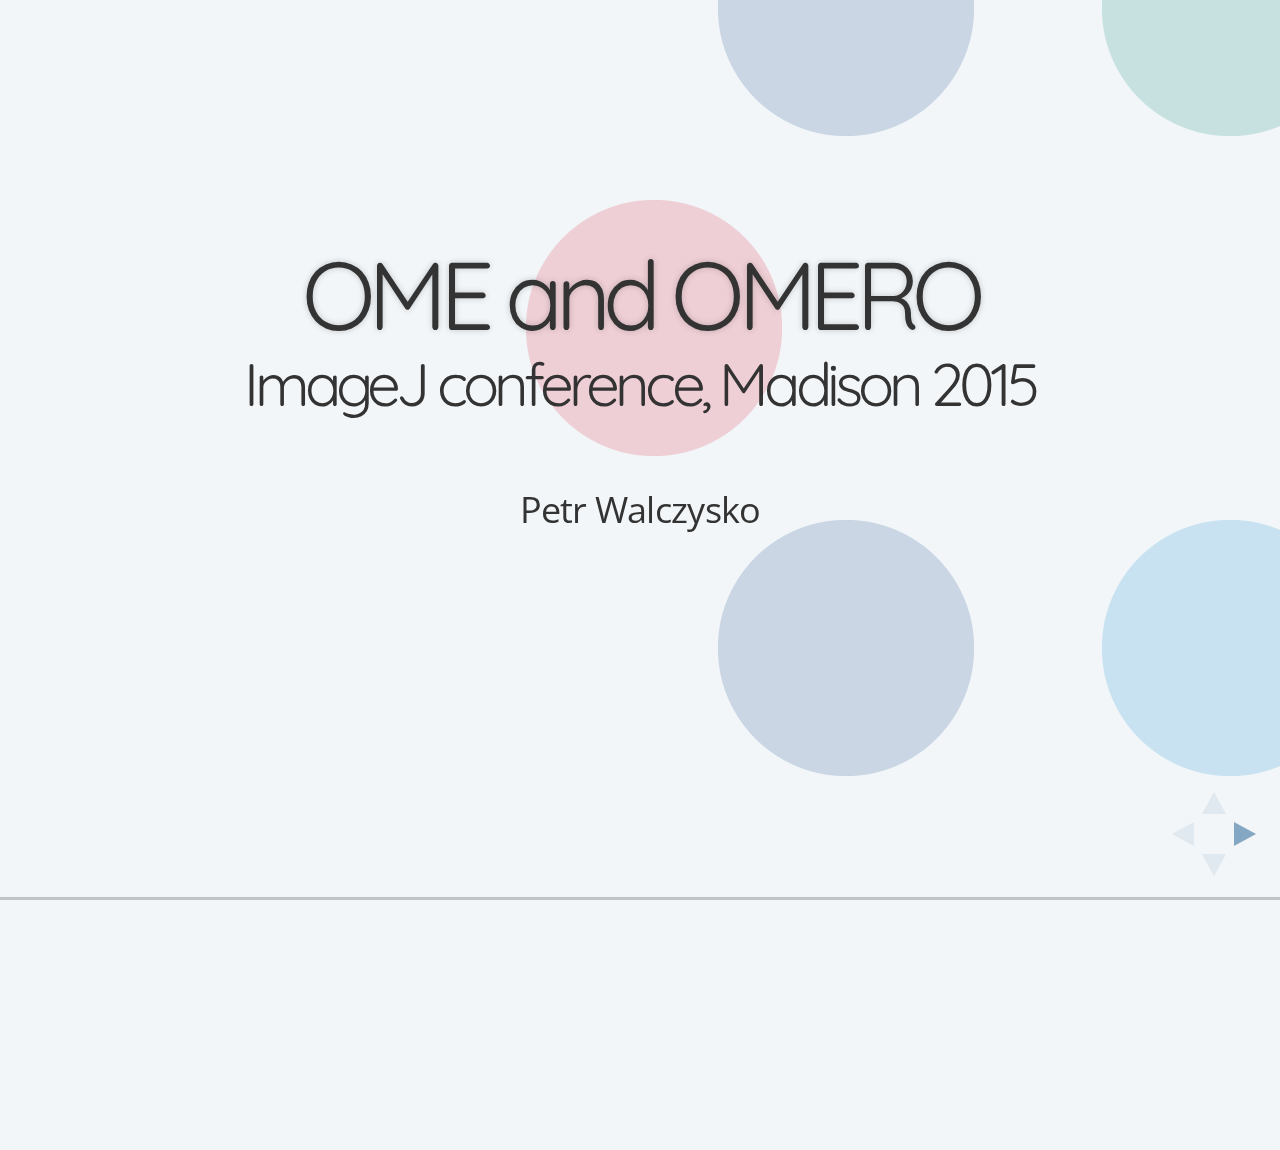
<file: 2015/imagej-conference-madison-omero/index.html>
<!doctype html>

<html lang="en">

  <head>
    <meta charset="utf-8">

    <title> - Madison 2015</title>

    <meta name="description" content="OME and OMERO">
    <meta name="author" content="the Open Microscopy Environment core team">

    <meta name="apple-mobile-web-app-capable" content="yes" />
    <meta name="apple-mobile-web-app-status-bar-style" content="black-translucent" />

    <meta name="viewport" content="width=device-width, initial-scale=1.0, maximum-scale=1.0, user-scalable=no">

    <link rel="stylesheet" href="reveal-js/css/reveal.min.css">
    <link rel="stylesheet" href="reveal-js/css/theme/default.css" id="theme">

    <!-- OME presentation overrides of the default theme -->
    <style>
      .reveal h1, .reveal h2, .reveal h3, .reveal h4, .reveal h5, .reveal h6 {
        text-transform: none;
      }
      .reveal h2 {
          font-size: 60px;
      }
      .reveal h3 {
          font-size: 50px;
      }
      .ome_theme {
          background-image: url("diagrams/ome-icon-opacity.png");
          background-color: #f2f6f9;
          background-repeat: no-repeat;
          background-position: right -270px top -120px;
      }
      .reveal {
          text-transform: none;   !important
      }

      .img_panel {
          width: 150px;
      }

      .nobullet li {
          list-style: none;
      }

      table.centre {
          width: 100%;
      }

      .reveal .centre td {
          text-align: center;
      }

      .rot90 {
          -webkit-transform: rotate(90deg);
          transform: rotate(90deg);
      }

      .reveal .title {
          position:absolute;
          bottom:100%;
          margin:5px;
          color:red;
      }

      .larger {
          font-size: 80px !important;
      }

      .reveal h1 {
        font-size: 96px;
      }

      .reveal p,
      .reveal pre {
        margin-top: 2em;
        margin-bottom: 2em;
        line-height: 1.5;
      }

      .reveal pre {
        background: #FFFFFF;
        width: 100%;
        margin-left: 0;
      }

      .reveal code {
        font-size: 28px;
      }

      .reveal li {
        margin-top: 0.25em;
        margin-bottom: 0.25em;
      }

      .reveal section img {
        background: rgba(0, 0, 0, 0);
        box-shadow: none;
        border: none;
      }

      .reveal q {
        quotes: inherit;
        font-style: normal;
      }

      .reveal aside {
        font-size: 30px;
        font-style: italic;
      }
    </style>

    <!-- For syntax highlighting -->
    <link rel="stylesheet" href="reveal-js/lib/css/zenburn.css">

    <!-- If the query includes 'print-pdf', use the PDF print sheet -->
    <script>
      document.write( '<link rel="stylesheet" href="reveal-js/css/print/' + ( window.location.search.match( /print-pdf/gi ) ? 'pdf' : 'paper' ) + '.css" type="text/css" media="print">' );
    </script>

    <!--[if lt IE 9]>
    <script src="lib/js/html5shiv.js"></script>
    <![endif]-->
  </head>

  <body class="ome_theme">

    <div class="reveal">

      <!-- Any section element inside of this container is displayed as a slide -->
      <div class="slides">

        <!-- Title and overall introduction -->
        <section>
          <h1>OME and OMERO</h1>
          <h2>ImageJ conference, Madison 2015</h2>
          <p>Petr Walczysko</p>
          <aside class="notes">
          </aside>
        </section>

        <section>
          <h2>Outline</h2>
          <ul>
            <li>History</li>
            <li>Data workflow</li>
            <li>What's OME</li>
            <li>What's OMERO</li>
            <li>OMERO and ImageJ</li>
            <li>Questions</li>
          </ul>
        </section>

        <section>
          <h2>Brief overview</a></h2>
          <ul>
            <li>Founded in 2000</li>
            <li>Funded by Wellcome Trust, BBSRC, EPSRC, NIH</li>
            <li>2014 Creation of a multi-development sites consortium</li>
            <li>Open Source (mainly under GPL)</li>
            <li>Commercial part: Glencoe Software created Nov 2005</li>
          </ul>
        </section>
        <section>
          <h2>The Standard paradigm</a></h2>
          <img src="diagrams/standard-paradigm.png"/>
        </section>
        <section>
         <h2>The <i>Scientific Data</i> paradigm</a></h2>
          <img width="90%" height="90%" src="diagrams/scientific-paradigm.png"/>
          <h2>
          <aside>
            Gray et al, 2005, Scientific Data Management in the Coming Decade, Microsoft Research
          </aside>
        </h2>
        </section>
        <section>
          <h2>OME: What We Do</a></h2>
          <img src="diagrams/OME.png"/>
        </section>
        <section>
          <h2>OMERO: an <i>Extensible</i> platform</h2>
          <img src="diagrams/OMERO-platform-extensible.png"/>  -->   
        </section>
        <section>
          <h2>OMERO and ImageJ</h2>
            <img src="diagrams/ImageJWorkflow.jpg"/>
        </section>
        <section>
          <h2>OMERO and ImageJ,...: Next steps</h2>
            <ul>
              <li>Java gateway (available in v5.2)</li>
              <li>Re-usable UI components</li>
              <li>Continue <a href="https://github.com/imagej/imagej-omero">Server side integration</a> (Started by C. Rueden) </li> 
            </ul>
        </section>
        <section>
            <h2>Thank you</h2>
            <ul>
              <li>OME Consortium</li>
            </ul>
            <br/><br/>
            <div style="background-color: #fff;">
              <img src="diagrams/wellcome.jpg" height="90px"> 
              <img src="diagrams/bbsrc.png" height="90px">
            </div>
        </section>
        <section>
          <h2>Questions?</h2>
        </section>
      </div> <!-- end class="slides" -->

    </div> <!-- end class="reveal" -->

    <script src="reveal-js/lib/js/head.min.js"></script>
    <script src="reveal-js/js/reveal.min.js"></script>
    <script>
        // Full list of configuration options available here:
        // https://github.com/hakimel/reveal.js#configuration
        Reveal.initialize({
            controls: true,
            progress: true,
            history: true,
            center: true,

            theme: 'sky', //Reveal.getQueryHash().theme, // available themes are in /css/theme
            transition: Reveal.getQueryHash().transition || 'default', // default/cube/page/concave/zoom/linear/fade/none

            // Optional libraries used to extend on reveal.js
            dependencies: [
                // { src: 'lib/js/classList.js', condition: function() { return !document.body.classList; } },
                // { src: 'plugin/markdown/showdown.js', condition: function() { return !!document.querySelector( '[data-markdown]' ); } },
                // { src: 'plugin/markdown/markdown.js', condition: function() { return !!document.querySelector( '[data-markdown]' ); } },
                // { src: 'plugin/highlight/highlight.js', async: true, callback: function() { hljs.initHighlightingOnLoad(); } },
                // { src: 'plugin/zoom-js/zoom.js', async: true, condition: function() { return !!document.body.classList; } },
                // { src: 'plugin/notes/notes.js', async: true, condition: function() { return !!document.body.classList; } }
                // { src: 'plugin/search/search.js', async: true, condition: function() { return !!document.body.classList; } }
                // { src: 'plugin/remotes/remotes.js', async: true, condition: function() { return !!document.body.classList; } }
            ]
        });
    </script>

  </body>
</html>
</file>
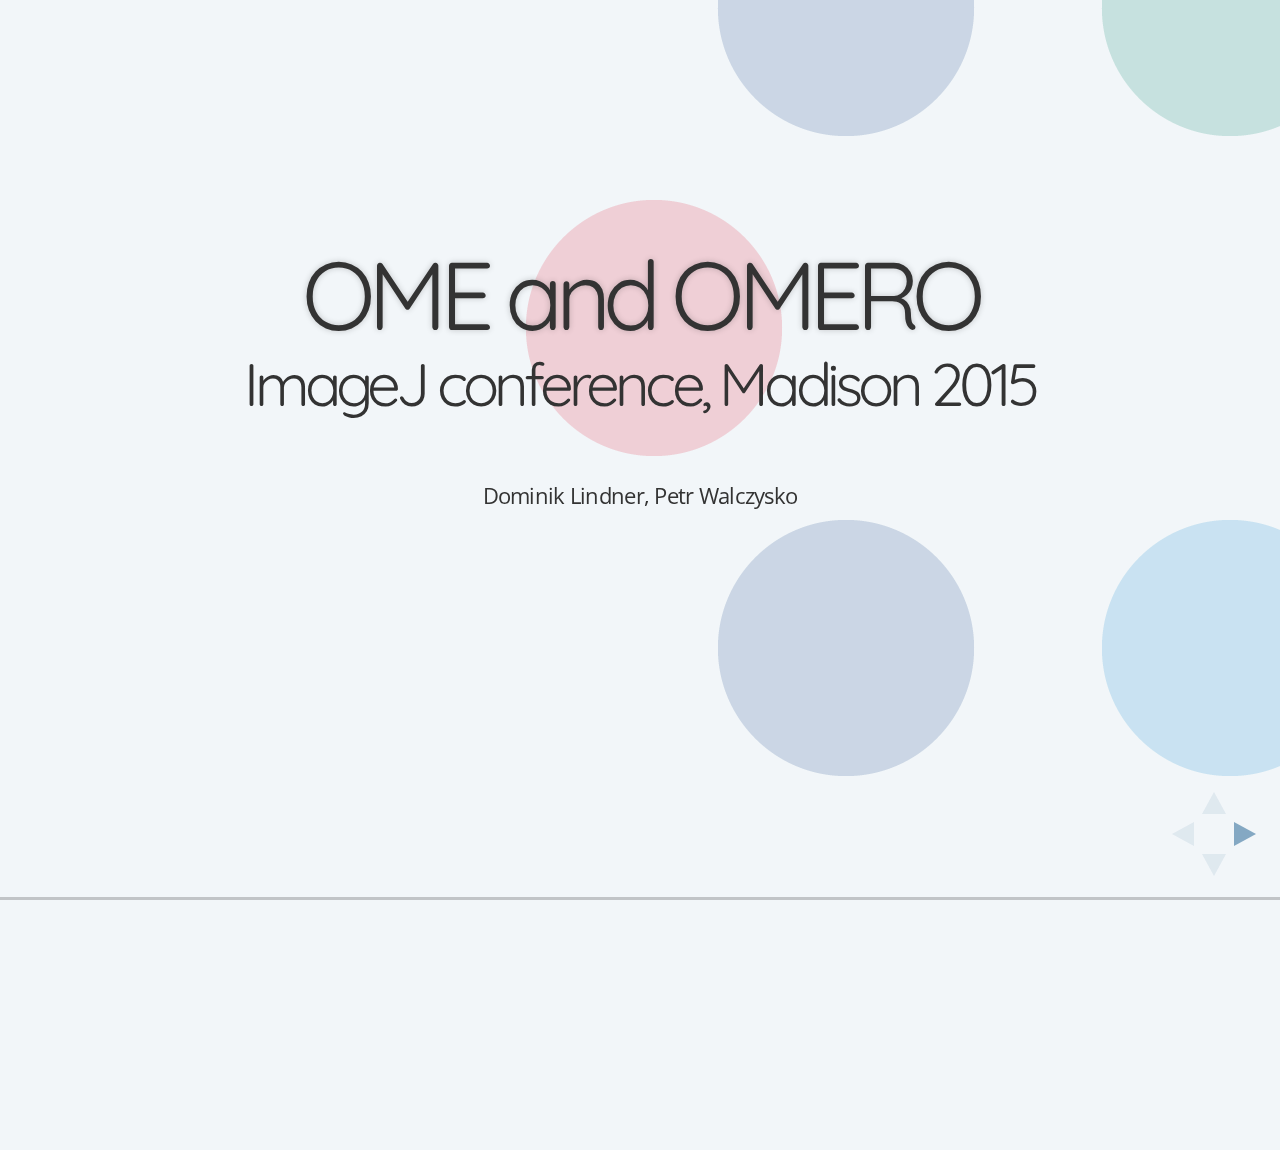
<file: 2015/imagej-conference-madison/index.html>
<!doctype html>

<html lang="en">

  <head>
    <meta charset="utf-8">

    <title> - Madison 2015</title>

    <meta name="description" content="OME and OMERO">
    <meta name="author" content="the Open Microscopy Environment core team">

    <meta name="apple-mobile-web-app-capable" content="yes" />
    <meta name="apple-mobile-web-app-status-bar-style" content="black-translucent" />

    <meta name="viewport" content="width=device-width, initial-scale=1.0, maximum-scale=1.0, user-scalable=no">

    <link rel="stylesheet" href="reveal-js/css/reveal.min.css">
    <link rel="stylesheet" href="reveal-js/css/theme/default.css" id="theme">

    <!-- OME presentation overrides of the default theme -->
    <style>
      .reveal h1, .reveal h2, .reveal h3, .reveal h4, .reveal h5, .reveal h6 {
        text-transform: none;
      }
      .reveal h2 {
          font-size: 60px;
      }
      .reveal h3 {
          font-size: 50px;
      }
      .ome_theme {
          background-image: url("diagrams/ome-icon-opacity.png");
          background-color: #f2f6f9;
          background-repeat: no-repeat;
          background-position: right -270px top -120px;
      }
      .reveal {
          text-transform: none;   !important
      }

      .img_panel {
          width: 150px;
      }

      .nobullet li {
          list-style: none;
      }

      table.centre {
          width: 100%;
      }

      .reveal .centre td {
          text-align: center;
      }

      .rot90 {
          -webkit-transform: rotate(90deg);
          transform: rotate(90deg);
      }

      .reveal .title {
          position:absolute;
          bottom:100%;
          margin:5px;
          color:red;
      }

      .larger {
          font-size: 80px !important;
      }

      .reveal h1 {
        font-size: 96px;
      }

      .reveal p,
      .reveal pre {
        margin-top: 2em;
        margin-bottom: 2em;
        line-height: 1.5;
      }

      .reveal pre {
        background: #FFFFFF;
        width: 100%;
        margin-left: 0;
      }

      .reveal code {
        font-size: 28px;
      }

      .reveal li {
        margin-top: 0.25em;
        margin-bottom: 0.25em;
      }

      .reveal section img {
        background: rgba(0, 0, 0, 0);
        box-shadow: none;
        border: none;
      }

      .reveal q {
        quotes: inherit;
        font-style: normal;
      }

      .reveal aside {
        font-size: 10px;
        font-style: italic;
      }
    </style>

    <!-- For syntax highlighting -->
    <link rel="stylesheet" href="reveal-js/lib/css/zenburn.css">

    <!-- If the query includes 'print-pdf', use the PDF print sheet -->
    <script>
      document.write( '<link rel="stylesheet" href="reveal-js/css/print/' + ( window.location.search.match( /print-pdf/gi ) ? 'pdf' : 'paper' ) + '.css" type="text/css" media="print">' );
    </script>

    <!--[if lt IE 9]>
    <script src="lib/js/html5shiv.js"></script>
    <![endif]-->
  </head>

  <body class="ome_theme">

    <div class="reveal">

      <!-- Any section element inside of this container is displayed as a slide -->
      <div class="slides">

        <!-- Title and overall introduction -->
        <section>
          <h1>OME and OMERO</h1>
          <h2>ImageJ conference, Madison 2015</h2>
          <p><small>Dominik Lindner, Petr Walczysko</small></p>
          <aside class="notes">
          </aside>
        </section>

        <section>
          <h2>Outline</h2>
          <ul>
            <li>History</li>
            <li>Data workflow</li>
            <li>What's OME</li>
            <li>What's OMERO</li>
            <li>OMERO and ImageJ</li>
            <li>Questions</li>
          </ul>
        </section>

        <section>
          <h2>Brief overview</a></h2>
          <ul>
            <li>Founded in 2000</li>
            <li>Funded by Wellcome Trust, BBSRC, EPSRC, NIH</li>
            <li>2014 Creation of a multi-development sites consortium</li>
            <li>Open Source (mainly under GPL)</li>
            <li>Commercial part: Glencoe Software created Nov 2005</li>
          </ul>
        </section>
        <section>
          <h2>The Standard paradigm</a></h2>
          <img src="diagrams/standard-paradigm.png"/>
        </section>
        <section>
         <h2>The <i>Scientific Data</i> paradigm</a></h2>
          <img src="diagrams/scientific-paradigm.png"/>
          <h2>
          <aside>
            Gray et al, 2005, Scientific Data Management in the Coming Decade, Microsoft Research
          </aside>
        </h2>
        </section>
        <section>
          <h2>OME: What We Do</a></h2>
          <img src="diagrams/OME.png"/>
        </section>
        <section>
          <h2>What is OMERO?</h2>
          <img src="diagrams/OMERO-platform.png"/>
        </section>

        <section>
          <h2>The <i>Extensible</i> OMERO platform</h2>
          <img src="diagrams/OMERO-platform-extensible.png"/>  -->   
        </section>

        <section>
          <h2>OMERO API</h2>
            <ul>
              <li>Uses <a href="http://www.zeroc.com/">ICE (ZeroC)</a> for remote API access</li>
            </ul>
               <img src="diagrams/developer-api-figure.png"/>
        </section>
        <section>
          <h2>OMERO and ImageJ</h2>
            <ul>
              <li>Plugin available</li>
              <li>Next steps
              <ul>
                <li>Java gateway</li>
                <li>Re-usable UI components</li>
                <li>Server side integration</li> 
              </ul>
              </li>
            </ul>
        </section>
        <section>
            <h2>Thank you</h2>
            <ul>
              <li>Prof. Jason Swedlow</li>
              <li>OME team</li>
            </ul>
            <br/><br/>
            <div style="background-color: #fff;">
              <img src="diagrams/wellcome.jpg" height="90px"> 
              <img src="diagrams/bbsrc.png" height="90px">
            </div>
        </section>
        <section>
          <h2>Questions?</h2>
        </section>
      </div> <!-- end class="slides" -->

    </div> <!-- end class="reveal" -->

    <script src="reveal-js/lib/js/head.min.js"></script>
    <script src="reveal-js/js/reveal.min.js"></script>
    <script>
        // Full list of configuration options available here:
        // https://github.com/hakimel/reveal.js#configuration
        Reveal.initialize({
            controls: true,
            progress: true,
            history: true,
            center: true,

            theme: 'sky', //Reveal.getQueryHash().theme, // available themes are in /css/theme
            transition: Reveal.getQueryHash().transition || 'default', // default/cube/page/concave/zoom/linear/fade/none

            // Optional libraries used to extend on reveal.js
            dependencies: [
                // { src: 'lib/js/classList.js', condition: function() { return !document.body.classList; } },
                // { src: 'plugin/markdown/showdown.js', condition: function() { return !!document.querySelector( '[data-markdown]' ); } },
                // { src: 'plugin/markdown/markdown.js', condition: function() { return !!document.querySelector( '[data-markdown]' ); } },
                // { src: 'plugin/highlight/highlight.js', async: true, callback: function() { hljs.initHighlightingOnLoad(); } },
                // { src: 'plugin/zoom-js/zoom.js', async: true, condition: function() { return !!document.body.classList; } },
                // { src: 'plugin/notes/notes.js', async: true, condition: function() { return !!document.body.classList; } }
                // { src: 'plugin/search/search.js', async: true, condition: function() { return !!document.body.classList; } }
                // { src: 'plugin/remotes/remotes.js', async: true, condition: function() { return !!document.body.classList; } }
            ]
        });
    </script>

  </body>
</html>
</file>
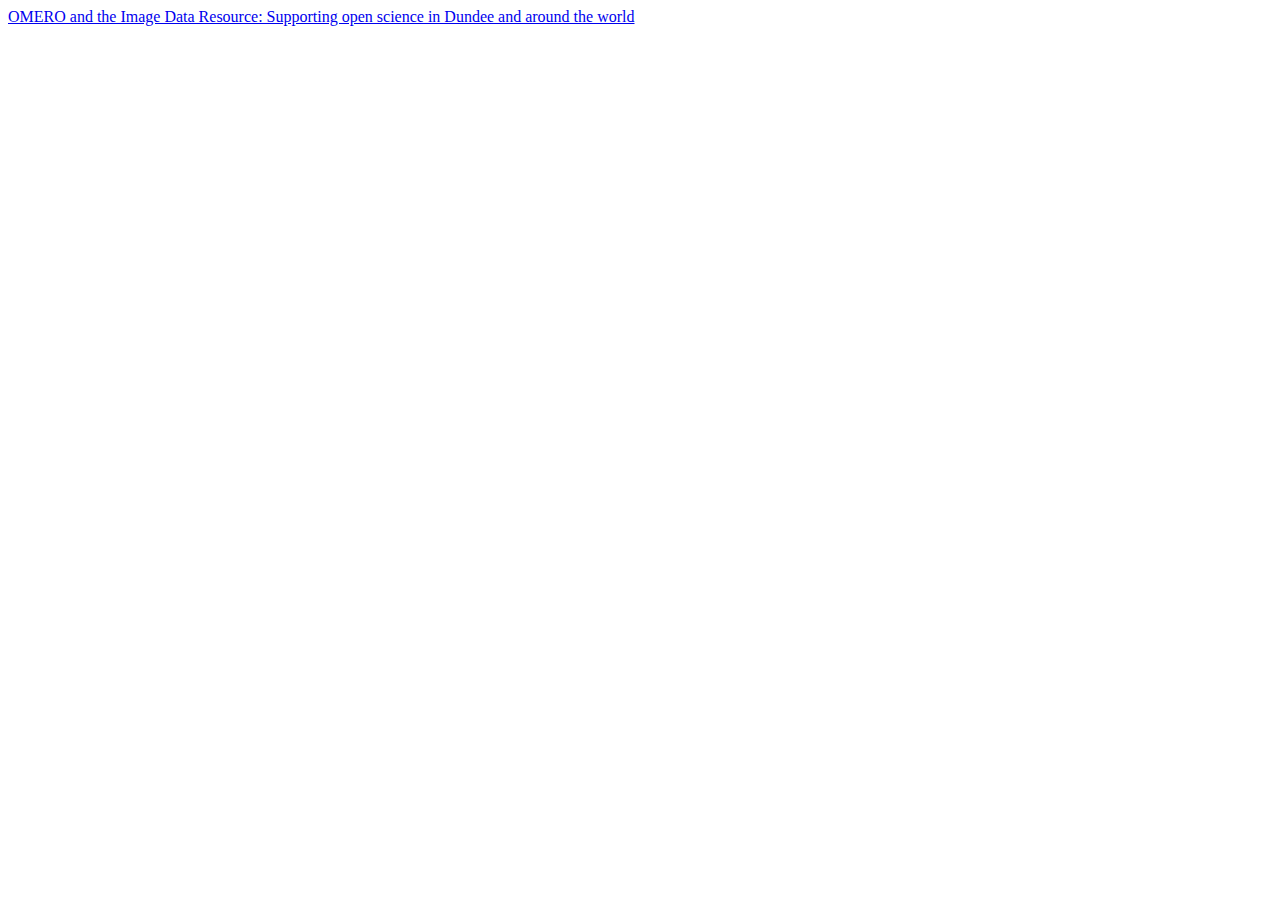
<file: 2017/20171110-gre-symposium/index.html>
<!doctype html>
<html lang=en>
<head>
<meta charset=utf-8>
<title>OMERO and the Image Data Resource: Supporting open science in Dundee and around the world</title>
</head>
<body>
<a href="html/">OMERO and the Image Data Resource: Supporting open science in Dundee and around the world</a>
</body>
</html>
</file>
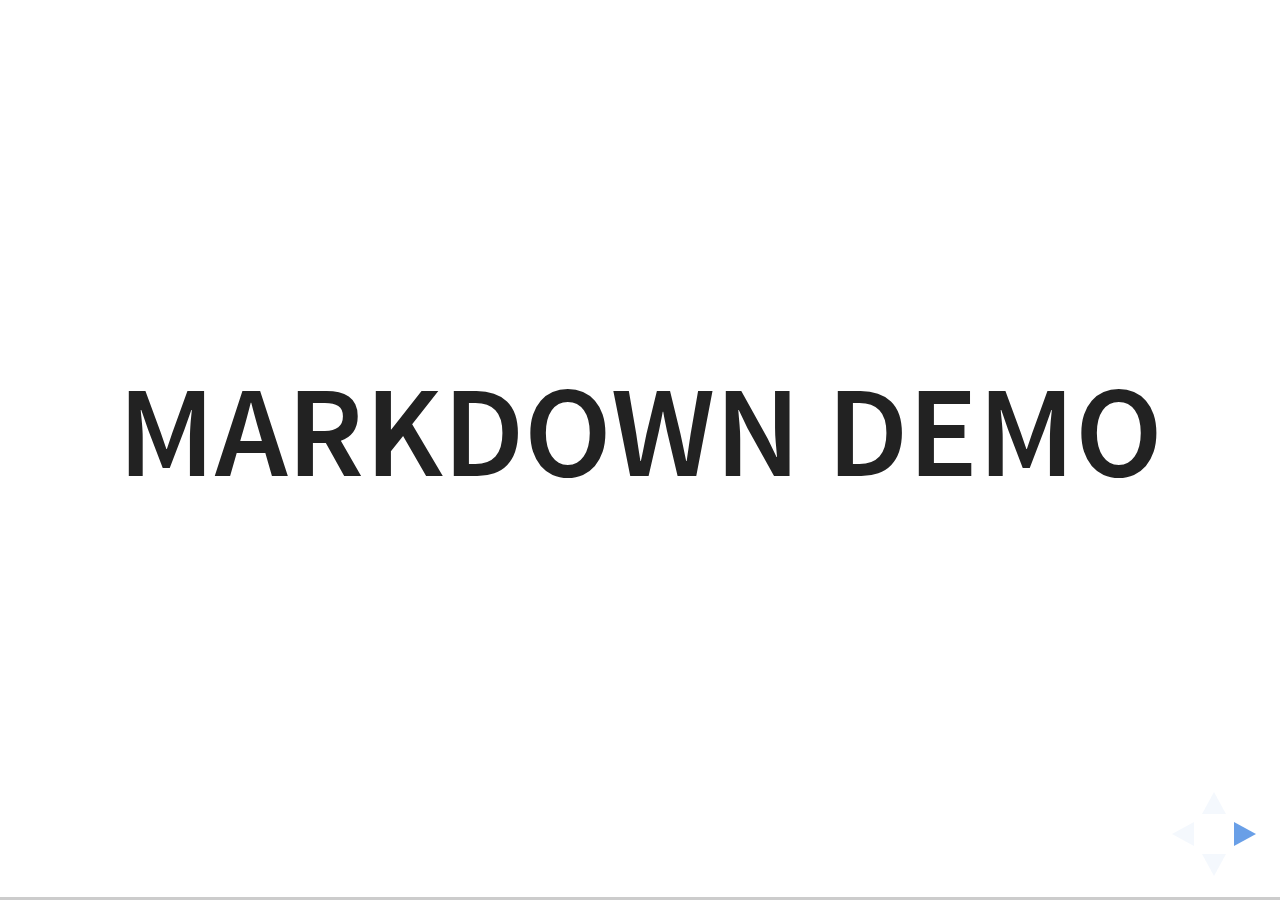
<file: 2017/20171110-gre-symposium/html/plugin/markdown/example.html>
<!doctype html>
<html lang="en">

	<head>
		<meta charset="utf-8">

		<title>reveal.js - Markdown Demo</title>

		<link rel="stylesheet" href="../../css/reveal.css">
		<link rel="stylesheet" href="../../css/theme/white.css" id="theme">

        <link rel="stylesheet" href="../../lib/css/zenburn.css">
	</head>

	<body>

		<div class="reveal">

			<div class="slides">

                <!-- Use external markdown resource, separate slides by three newlines; vertical slides by two newlines -->
                <section data-markdown="example.md" data-separator="^\n\n\n" data-separator-vertical="^\n\n"></section>

                <!-- Slides are separated by three dashes (quick 'n dirty regular expression) -->
                <section data-markdown data-separator="---">
                    <script type="text/template">
                        ## Demo 1
                        Slide 1
                        ---
                        ## Demo 1
                        Slide 2
                        ---
                        ## Demo 1
                        Slide 3
                    </script>
                </section>

                <!-- Slides are separated by newline + three dashes + newline, vertical slides identical but two dashes -->
                <section data-markdown data-separator="^\n---\n$" data-separator-vertical="^\n--\n$">
                    <script type="text/template">
                        ## Demo 2
                        Slide 1.1

                        --

                        ## Demo 2
                        Slide 1.2

                        ---

                        ## Demo 2
                        Slide 2
                    </script>
                </section>

                <!-- No "extra" slides, since there are no separators defined (so they'll become horizontal rulers) -->
                <section data-markdown>
                    <script type="text/template">
                        A

                        ---

                        B

                        ---

                        C
                    </script>
                </section>

                <!-- Slide attributes -->
                <section data-markdown>
                    <script type="text/template">
                        <!-- .slide: data-background="#000000" -->
                        ## Slide attributes
                    </script>
                </section>

                <!-- Element attributes -->
                <section data-markdown>
                    <script type="text/template">
                        ## Element attributes
                        - Item 1 <!-- .element: class="fragment" data-fragment-index="2" -->
                        - Item 2 <!-- .element: class="fragment" data-fragment-index="1" -->
                    </script>
                </section>

                <!-- Code -->
                <section data-markdown>
                    <script type="text/template">
                        ```php
                        public function foo()
                        {
                            $foo = array(
                                'bar' => 'bar'
                            )
                        }
                        ```
                    </script>
                </section>

            </div>
		</div>

		<script src="../../lib/js/head.min.js"></script>
		<script src="../../js/reveal.js"></script>

		<script>

			Reveal.initialize({
				controls: true,
				progress: true,
				history: true,
				center: true,

				// Optional libraries used to extend on reveal.js
				dependencies: [
					{ src: '../../lib/js/classList.js', condition: function() { return !document.body.classList; } },
					{ src: 'marked.js', condition: function() { return !!document.querySelector( '[data-markdown]' ); } },
                    { src: 'markdown.js', condition: function() { return !!document.querySelector( '[data-markdown]' ); } },
                    { src: '../highlight/highlight.js', async: true, callback: function() { hljs.initHighlightingOnLoad(); } },
					{ src: '../notes/notes.js' }
				]
			});

		</script>

	</body>
</html>
</file>
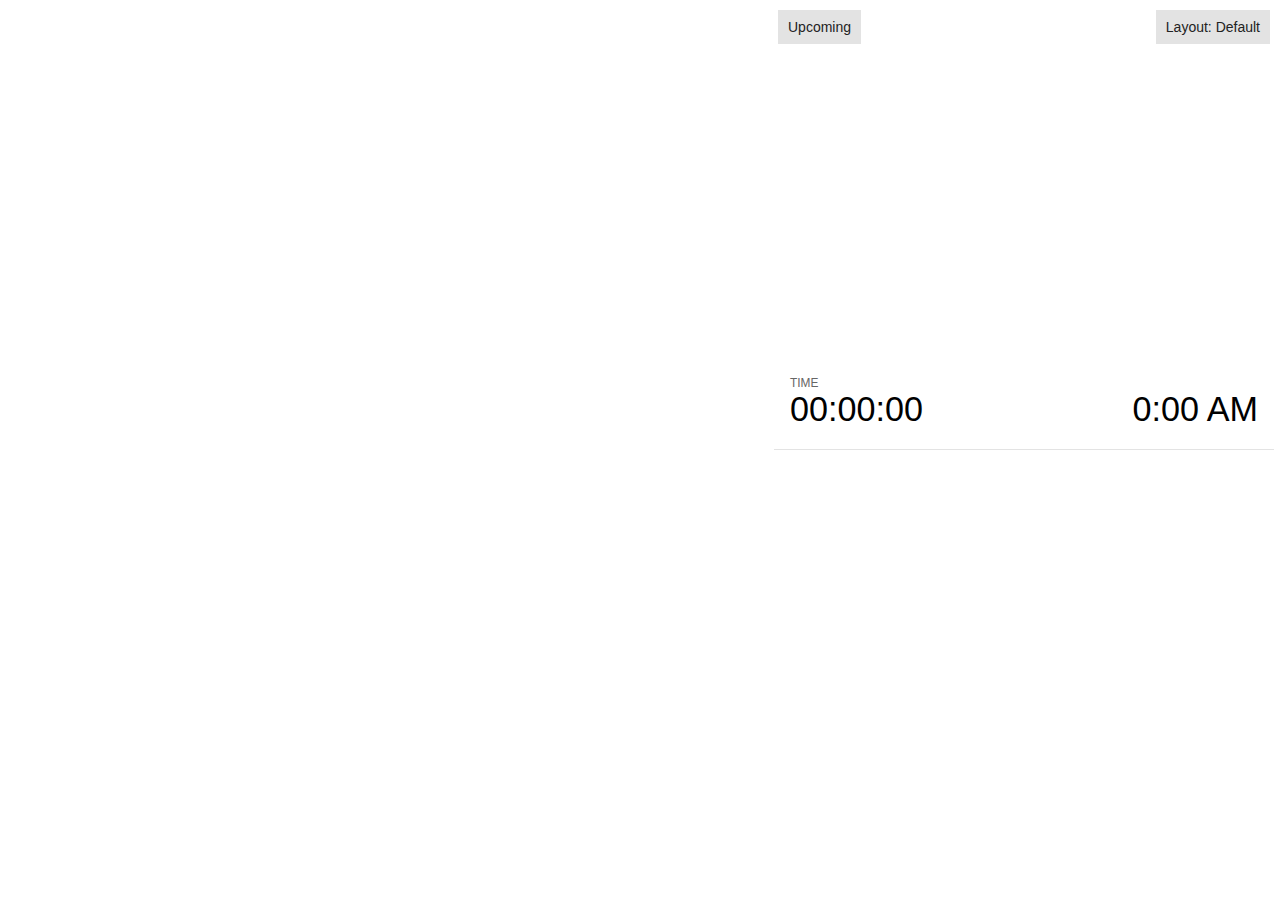
<file: 2017/20171110-gre-symposium/html/plugin/notes/notes.html>
<!doctype html>
<html lang="en">
	<head>
		<meta charset="utf-8">

		<title>reveal.js - Slide Notes</title>

		<style>
			body {
				font-family: Helvetica;
				font-size: 18px;
			}

			#current-slide,
			#upcoming-slide,
			#speaker-controls {
				padding: 6px;
				box-sizing: border-box;
				-moz-box-sizing: border-box;
			}

			#current-slide iframe,
			#upcoming-slide iframe {
				width: 100%;
				height: 100%;
				border: 1px solid #ddd;
			}

			#current-slide .label,
			#upcoming-slide .label {
				position: absolute;
				top: 10px;
				left: 10px;
				z-index: 2;
			}

			.overlay-element {
				height: 34px;
				line-height: 34px;
				padding: 0 10px;
				text-shadow: none;
				background: rgba( 220, 220, 220, 0.8 );
				color: #222;
				font-size: 14px;
			}

			.overlay-element.interactive:hover {
				background: rgba( 220, 220, 220, 1 );
			}

			#current-slide {
				position: absolute;
				width: 60%;
				height: 100%;
				top: 0;
				left: 0;
				padding-right: 0;
			}

			#upcoming-slide {
				position: absolute;
				width: 40%;
				height: 40%;
				right: 0;
				top: 0;
			}

			/* Speaker controls */
			#speaker-controls {
				position: absolute;
				top: 40%;
				right: 0;
				width: 40%;
				height: 60%;
				overflow: auto;
				font-size: 18px;
			}

				.speaker-controls-time.hidden,
				.speaker-controls-notes.hidden {
					display: none;
				}

				.speaker-controls-time .label,
				.speaker-controls-pace .label,
				.speaker-controls-notes .label {
					text-transform: uppercase;
					font-weight: normal;
					font-size: 0.66em;
					color: #666;
					margin: 0;
				}

				.speaker-controls-time, .speaker-controls-pace {
					border-bottom: 1px solid rgba( 200, 200, 200, 0.5 );
					margin-bottom: 10px;
					padding: 10px 16px;
					padding-bottom: 20px;
					cursor: pointer;
				}

				.speaker-controls-time .reset-button {
					opacity: 0;
					float: right;
					color: #666;
					text-decoration: none;
				}
				.speaker-controls-time:hover .reset-button {
					opacity: 1;
				}

				.speaker-controls-time .timer,
				.speaker-controls-time .clock {
					width: 50%;
				}

				.speaker-controls-time .timer,
				.speaker-controls-time .clock,
				.speaker-controls-time .pacing .hours-value,
				.speaker-controls-time .pacing .minutes-value,
				.speaker-controls-time .pacing .seconds-value {
					font-size: 1.9em;
				}

				.speaker-controls-time .timer {
					float: left;
				}

				.speaker-controls-time .clock {
					float: right;
					text-align: right;
				}

				.speaker-controls-time span.mute {
					opacity: 0.3;
				}

				.speaker-controls-time .pacing-title {
					margin-top: 5px;
				}

				.speaker-controls-time .pacing.ahead {
					color: blue;
				}

				.speaker-controls-time .pacing.on-track {
					color: green;
				}

				.speaker-controls-time .pacing.behind {
					color: red;
				}

				.speaker-controls-notes {
					padding: 10px 16px;
				}

				.speaker-controls-notes .value {
					margin-top: 5px;
					line-height: 1.4;
					font-size: 1.2em;
				}

			/* Layout selector */
			#speaker-layout {
				position: absolute;
				top: 10px;
				right: 10px;
				color: #222;
				z-index: 10;
			}
				#speaker-layout select {
					position: absolute;
					width: 100%;
					height: 100%;
					top: 0;
					left: 0;
					border: 0;
					box-shadow: 0;
					cursor: pointer;
					opacity: 0;

					font-size: 1em;
					background-color: transparent;

					-moz-appearance: none;
					-webkit-appearance: none;
					-webkit-tap-highlight-color: rgba(0, 0, 0, 0);
				}

				#speaker-layout select:focus {
					outline: none;
					box-shadow: none;
				}

			.clear {
				clear: both;
			}

			/* Speaker layout: Wide */
			body[data-speaker-layout="wide"] #current-slide,
			body[data-speaker-layout="wide"] #upcoming-slide {
				width: 50%;
				height: 45%;
				padding: 6px;
			}

			body[data-speaker-layout="wide"] #current-slide {
				top: 0;
				left: 0;
			}

			body[data-speaker-layout="wide"] #upcoming-slide {
				top: 0;
				left: 50%;
			}

			body[data-speaker-layout="wide"] #speaker-controls {
				top: 45%;
				left: 0;
				width: 100%;
				height: 50%;
				font-size: 1.25em;
			}

			/* Speaker layout: Tall */
			body[data-speaker-layout="tall"] #current-slide,
			body[data-speaker-layout="tall"] #upcoming-slide {
				width: 45%;
				height: 50%;
				padding: 6px;
			}

			body[data-speaker-layout="tall"] #current-slide {
				top: 0;
				left: 0;
			}

			body[data-speaker-layout="tall"] #upcoming-slide {
				top: 50%;
				left: 0;
			}

			body[data-speaker-layout="tall"] #speaker-controls {
				padding-top: 40px;
				top: 0;
				left: 45%;
				width: 55%;
				height: 100%;
				font-size: 1.25em;
			}

			/* Speaker layout: Notes only */
			body[data-speaker-layout="notes-only"] #current-slide,
			body[data-speaker-layout="notes-only"] #upcoming-slide {
				display: none;
			}

			body[data-speaker-layout="notes-only"] #speaker-controls {
				padding-top: 40px;
				top: 0;
				left: 0;
				width: 100%;
				height: 100%;
				font-size: 1.25em;
			}

			@media screen and (max-width: 1080px) {
				body[data-speaker-layout="default"] #speaker-controls {
					font-size: 16px;
				}
			}

			@media screen and (max-width: 900px) {
				body[data-speaker-layout="default"] #speaker-controls {
					font-size: 14px;
				}
			}

			@media screen and (max-width: 800px) {
				body[data-speaker-layout="default"] #speaker-controls {
					font-size: 12px;
				}
			}

		</style>
	</head>

	<body>

		<div id="current-slide"></div>
		<div id="upcoming-slide"><span class="overlay-element label">Upcoming</span></div>
		<div id="speaker-controls">
			<div class="speaker-controls-time">
				<h4 class="label">Time <span class="reset-button">Click to Reset</span></h4>
				<div class="clock">
					<span class="clock-value">0:00 AM</span>
				</div>
				<div class="timer">
					<span class="hours-value">00</span><span class="minutes-value">:00</span><span class="seconds-value">:00</span>
				</div>
				<div class="clear"></div>

				<h4 class="label pacing-title" style="display: none">Pacing – Time to finish current slide</h4>
				<div class="pacing" style="display: none">
					<span class="hours-value">00</span><span class="minutes-value">:00</span><span class="seconds-value">:00</span>
				</div>
			</div>

			<div class="speaker-controls-notes hidden">
				<h4 class="label">Notes</h4>
				<div class="value"></div>
			</div>
		</div>
		<div id="speaker-layout" class="overlay-element interactive">
			<span class="speaker-layout-label"></span>
			<select class="speaker-layout-dropdown"></select>
		</div>

		<script src="../../plugin/markdown/marked.js"></script>
		<script>

			(function() {

				var notes,
					notesValue,
					currentState,
					currentSlide,
					upcomingSlide,
					layoutLabel,
					layoutDropdown,
					connected = false;

				var SPEAKER_LAYOUTS = {
					'default': 'Default',
					'wide': 'Wide',
					'tall': 'Tall',
					'notes-only': 'Notes only'
				};

				setupLayout();

				window.addEventListener( 'message', function( event ) {

					var data = JSON.parse( event.data );

					// The overview mode is only useful to the reveal.js instance
					// where navigation occurs so we don't sync it
					if( data.state ) delete data.state.overview;

					// Messages sent by the notes plugin inside of the main window
					if( data && data.namespace === 'reveal-notes' ) {
						if( data.type === 'connect' ) {
							handleConnectMessage( data );
						}
						else if( data.type === 'state' ) {
							handleStateMessage( data );
						}
					}
					// Messages sent by the reveal.js inside of the current slide preview
					else if( data && data.namespace === 'reveal' ) {
						if( /ready/.test( data.eventName ) ) {
							// Send a message back to notify that the handshake is complete
							window.opener.postMessage( JSON.stringify({ namespace: 'reveal-notes', type: 'connected'} ), '*' );
						}
						else if( /slidechanged|fragmentshown|fragmenthidden|paused|resumed/.test( data.eventName ) && currentState !== JSON.stringify( data.state ) ) {

							window.opener.postMessage( JSON.stringify({ method: 'setState', args: [ data.state ]} ), '*' );

						}
					}

				} );

				/**
				 * Called when the main window is trying to establish a
				 * connection.
				 */
				function handleConnectMessage( data ) {

					if( connected === false ) {
						connected = true;

						setupIframes( data );
						setupKeyboard();
						setupNotes();
						setupTimer();
					}

				}

				/**
				 * Called when the main window sends an updated state.
				 */
				function handleStateMessage( data ) {

					// Store the most recently set state to avoid circular loops
					// applying the same state
					currentState = JSON.stringify( data.state );

					// No need for updating the notes in case of fragment changes
					if ( data.notes ) {
						notes.classList.remove( 'hidden' );
						notesValue.style.whiteSpace = data.whitespace;
						if( data.markdown ) {
							notesValue.innerHTML = marked( data.notes );
						}
						else {
							notesValue.innerHTML = data.notes;
						}
					}
					else {
						notes.classList.add( 'hidden' );
					}

					// Update the note slides
					currentSlide.contentWindow.postMessage( JSON.stringify({ method: 'setState', args: [ data.state ] }), '*' );
					upcomingSlide.contentWindow.postMessage( JSON.stringify({ method: 'setState', args: [ data.state ] }), '*' );
					upcomingSlide.contentWindow.postMessage( JSON.stringify({ method: 'next' }), '*' );

				}

				// Limit to max one state update per X ms
				handleStateMessage = debounce( handleStateMessage, 200 );

				/**
				 * Forward keyboard events to the current slide window.
				 * This enables keyboard events to work even if focus
				 * isn't set on the current slide iframe.
				 */
				function setupKeyboard() {

					document.addEventListener( 'keydown', function( event ) {
						currentSlide.contentWindow.postMessage( JSON.stringify({ method: 'triggerKey', args: [ event.keyCode ] }), '*' );
					} );

				}

				/**
				 * Creates the preview iframes.
				 */
				function setupIframes( data ) {

					var params = [
						'receiver',
						'progress=false',
						'history=false',
						'transition=none',
						'autoSlide=0',
						'backgroundTransition=none'
					].join( '&' );

					var urlSeparator = /\?/.test(data.url) ? '&' : '?';
					var hash = '#/' + data.state.indexh + '/' + data.state.indexv;
					var currentURL = data.url + urlSeparator + params + '&postMessageEvents=true' + hash;
					var upcomingURL = data.url + urlSeparator + params + '&controls=false' + hash;

					currentSlide = document.createElement( 'iframe' );
					currentSlide.setAttribute( 'width', 1280 );
					currentSlide.setAttribute( 'height', 1024 );
					currentSlide.setAttribute( 'src', currentURL );
					document.querySelector( '#current-slide' ).appendChild( currentSlide );

					upcomingSlide = document.createElement( 'iframe' );
					upcomingSlide.setAttribute( 'width', 640 );
					upcomingSlide.setAttribute( 'height', 512 );
					upcomingSlide.setAttribute( 'src', upcomingURL );
					document.querySelector( '#upcoming-slide' ).appendChild( upcomingSlide );

				}

				/**
				 * Setup the notes UI.
				 */
				function setupNotes() {

					notes = document.querySelector( '.speaker-controls-notes' );
					notesValue = document.querySelector( '.speaker-controls-notes .value' );

				}

				function getTimings() {

					var slides = Reveal.getSlides();
					var defaultTiming = Reveal.getConfig().defaultTiming;
					if (defaultTiming == null) {
						return null;
					}
					var timings = [];
					for ( var i in slides ) {
						var slide = slides[i];
						var timing = defaultTiming;
						if( slide.hasAttribute( 'data-timing' )) {
							var t = slide.getAttribute( 'data-timing' );
							timing = parseInt(t);
							if( isNaN(timing) ) {
								console.warn("Could not parse timing '" + t + "' of slide " + i + "; using default of " + defaultTiming);
								timing = defaultTiming;
							}
						}
						timings.push(timing);
					}
					return timings;

				}

				/**
				 * Return the number of seconds allocated for presenting
				 * all slides up to and including this one.
				 */
				function getTimeAllocated(timings) {

					var slides = Reveal.getSlides();
					var allocated = 0;
					var currentSlide = Reveal.getSlidePastCount();
					for (var i in slides.slice(0, currentSlide + 1)) {
						allocated += timings[i];
					}
					return allocated;

				}

				/**
				 * Create the timer and clock and start updating them
				 * at an interval.
				 */
				function setupTimer() {

					var start = new Date(),
					timeEl = document.querySelector( '.speaker-controls-time' ),
					clockEl = timeEl.querySelector( '.clock-value' ),
					hoursEl = timeEl.querySelector( '.hours-value' ),
					minutesEl = timeEl.querySelector( '.minutes-value' ),
					secondsEl = timeEl.querySelector( '.seconds-value' ),
					pacingTitleEl = timeEl.querySelector( '.pacing-title' ),
					pacingEl = timeEl.querySelector( '.pacing' ),
					pacingHoursEl = pacingEl.querySelector( '.hours-value' ),
					pacingMinutesEl = pacingEl.querySelector( '.minutes-value' ),
					pacingSecondsEl = pacingEl.querySelector( '.seconds-value' );

					var timings = getTimings();
					if (timings !== null) {
						pacingTitleEl.style.removeProperty('display');
						pacingEl.style.removeProperty('display');
					}

					function _displayTime( hrEl, minEl, secEl, time) {

						var sign = Math.sign(time) == -1 ? "-" : "";
						time = Math.abs(Math.round(time / 1000));
						var seconds = time % 60;
						var minutes = Math.floor( time / 60 ) % 60 ;
						var hours = Math.floor( time / ( 60 * 60 )) ;
						hrEl.innerHTML = sign + zeroPadInteger( hours );
						if (hours == 0) {
							hrEl.classList.add( 'mute' );
						}
						else {
							hrEl.classList.remove( 'mute' );
						}
						minEl.innerHTML = ':' + zeroPadInteger( minutes );
						if (hours == 0 && minutes == 0) {
							minEl.classList.add( 'mute' );
						}
						else {
							minEl.classList.remove( 'mute' );
						}
						secEl.innerHTML = ':' + zeroPadInteger( seconds );
					}

					function _updateTimer() {

						var diff, hours, minutes, seconds,
						now = new Date();

						diff = now.getTime() - start.getTime();

						clockEl.innerHTML = now.toLocaleTimeString( 'en-US', { hour12: true, hour: '2-digit', minute:'2-digit' } );
						_displayTime( hoursEl, minutesEl, secondsEl, diff );
						if (timings !== null) {
							_updatePacing(diff);
						}

					}

					function _updatePacing(diff) {

						var slideEndTiming = getTimeAllocated(timings) * 1000;
						var currentSlide = Reveal.getSlidePastCount();
						var currentSlideTiming = timings[currentSlide] * 1000;
						var timeLeftCurrentSlide = slideEndTiming - diff;
						if (timeLeftCurrentSlide < 0) {
							pacingEl.className = 'pacing behind';
						}
						else if (timeLeftCurrentSlide < currentSlideTiming) {
							pacingEl.className = 'pacing on-track';
						}
						else {
							pacingEl.className = 'pacing ahead';
						}
						_displayTime( pacingHoursEl, pacingMinutesEl, pacingSecondsEl, timeLeftCurrentSlide );

					}

					// Update once directly
					_updateTimer();

					// Then update every second
					setInterval( _updateTimer, 1000 );

					function _resetTimer() {

						if (timings == null) {
							start = new Date();
						}
						else {
							// Reset timer to beginning of current slide
							var slideEndTiming = getTimeAllocated(timings) * 1000;
							var currentSlide = Reveal.getSlidePastCount();
							var currentSlideTiming = timings[currentSlide] * 1000;
							var previousSlidesTiming = slideEndTiming - currentSlideTiming;
							var now = new Date();
							start = new Date(now.getTime() - previousSlidesTiming);
						}
						_updateTimer();

					}

					timeEl.addEventListener( 'click', function() {
						_resetTimer();
						return false;
					} );

				}

				/**
				 * Sets up the speaker view layout and layout selector.
				 */
				function setupLayout() {

					layoutDropdown = document.querySelector( '.speaker-layout-dropdown' );
					layoutLabel = document.querySelector( '.speaker-layout-label' );

					// Render the list of available layouts
					for( var id in SPEAKER_LAYOUTS ) {
						var option = document.createElement( 'option' );
						option.setAttribute( 'value', id );
						option.textContent = SPEAKER_LAYOUTS[ id ];
						layoutDropdown.appendChild( option );
					}

					// Monitor the dropdown for changes
					layoutDropdown.addEventListener( 'change', function( event ) {

						setLayout( layoutDropdown.value );

					}, false );

					// Restore any currently persisted layout
					setLayout( getLayout() );

				}

				/**
				 * Sets a new speaker view layout. The layout is persisted
				 * in local storage.
				 */
				function setLayout( value ) {

					var title = SPEAKER_LAYOUTS[ value ];

					layoutLabel.innerHTML = 'Layout' + ( title ? ( ': ' + title ) : '' );
					layoutDropdown.value = value;

					document.body.setAttribute( 'data-speaker-layout', value );

					// Persist locally
					if( window.localStorage ) {
						window.localStorage.setItem( 'reveal-speaker-layout', value );
					}

				}

				/**
				 * Returns the ID of the most recently set speaker layout
				 * or our default layout if none has been set.
				 */
				function getLayout() {

					if( window.localStorage ) {
						var layout = window.localStorage.getItem( 'reveal-speaker-layout' );
						if( layout ) {
							return layout;
						}
					}

					// Default to the first record in the layouts hash
					for( var id in SPEAKER_LAYOUTS ) {
						return id;
					}

				}

				function zeroPadInteger( num ) {

					var str = '00' + parseInt( num );
					return str.substring( str.length - 2 );

				}

				/**
				 * Limits the frequency at which a function can be called.
				 */
				function debounce( fn, ms ) {

					var lastTime = 0,
						timeout;

					return function() {

						var args = arguments;
						var context = this;

						clearTimeout( timeout );

						var timeSinceLastCall = Date.now() - lastTime;
						if( timeSinceLastCall > ms ) {
							fn.apply( context, args );
							lastTime = Date.now();
						}
						else {
							timeout = setTimeout( function() {
								fn.apply( context, args );
								lastTime = Date.now();
							}, ms - timeSinceLastCall );
						}

					}

				}

			})();

		</script>
	</body>
</html>
</file>
<file: 2015/imagej-conference-madison-omero/reveal-js/css/theme/default.css>
@import url(https://fonts.googleapis.com/css?family=Lato:400,700,400italic,700italic);
/**
 * Default theme for reveal.js.
 *
 * Copyright (C) 2011-2012 Hakim El Hattab, http://hakim.se
 */
@font-face {
  font-family: 'League Gothic';
  src: url("../../lib/font/league_gothic-webfont.eot");
  src: url("../../lib/font/league_gothic-webfont.eot?#iefix") format("embedded-opentype"), url("../../lib/font/league_gothic-webfont.woff") format("woff"), url("../../lib/font/league_gothic-webfont.ttf") format("truetype"), url("../../lib/font/league_gothic-webfont.svg#LeagueGothicRegular") format("svg");
  font-weight: normal;
  font-style: normal; }

/*********************************************
 * GLOBAL STYLES
 *********************************************/
body {
  background: #1c1e20;
  background: -moz-radial-gradient(center, circle cover, #555a5f 0%, #1c1e20 100%);
  background: -webkit-gradient(radial, center center, 0px, center center, 100%, color-stop(0%, #555a5f), color-stop(100%, #1c1e20));
  background: -webkit-radial-gradient(center, circle cover, #555a5f 0%, #1c1e20 100%);
  background: -o-radial-gradient(center, circle cover, #555a5f 0%, #1c1e20 100%);
  background: -ms-radial-gradient(center, circle cover, #555a5f 0%, #1c1e20 100%);
  background: radial-gradient(center, circle cover, #555a5f 0%, #1c1e20 100%);
  background-color: #2b2b2b; }

.reveal {
  font-family: "Lato", sans-serif;
  font-size: 36px;
  font-weight: 200;
  letter-spacing: -0.02em;
  color: #eeeeee; }

::selection {
  color: white;
  background: #ff5e99;
  text-shadow: none; }

/*********************************************
 * HEADERS
 *********************************************/
.reveal h1,
.reveal h2,
.reveal h3,
.reveal h4,
.reveal h5,
.reveal h6 {
  margin: 0 0 20px 0;
  color: #eeeeee;
  font-family: "League Gothic", Impact, sans-serif;
  line-height: 0.9em;
  letter-spacing: 0.02em;
  text-transform: uppercase;
  text-shadow: 0px 0px 6px rgba(0, 0, 0, 0.2); }

.reveal h1 {
  text-shadow: 0 1px 0 #cccccc, 0 2px 0 #c9c9c9, 0 3px 0 #bbbbbb, 0 4px 0 #b9b9b9, 0 5px 0 #aaaaaa, 0 6px 1px rgba(0, 0, 0, 0.1), 0 0 5px rgba(0, 0, 0, 0.1), 0 1px 3px rgba(0, 0, 0, 0.3), 0 3px 5px rgba(0, 0, 0, 0.2), 0 5px 10px rgba(0, 0, 0, 0.25), 0 20px 20px rgba(0, 0, 0, 0.15); }

/*********************************************
 * LINKS
 *********************************************/
.reveal a:not(.image) {
  color: #13daec;
  text-decoration: none;
  -webkit-transition: color .15s ease;
  -moz-transition: color .15s ease;
  -ms-transition: color .15s ease;
  -o-transition: color .15s ease;
  transition: color .15s ease; }

.reveal a:not(.image):hover {
  color: #71e9f4;
  text-shadow: none;
  border: none; }

.reveal .roll span:after {
  color: #fff;
  background: #0d99a5; }

/*********************************************
 * IMAGES
 *********************************************/
.reveal section img {
  margin: 15px 0px;
  background: rgba(255, 255, 255, 0.12);
  border: 4px solid #eeeeee;
  box-shadow: 0 0 10px rgba(0, 0, 0, 0.15);
  -webkit-transition: all .2s linear;
  -moz-transition: all .2s linear;
  -ms-transition: all .2s linear;
  -o-transition: all .2s linear;
  transition: all .2s linear; }

.reveal a:hover img {
  background: rgba(255, 255, 255, 0.2);
  border-color: #13daec;
  box-shadow: 0 0 20px rgba(0, 0, 0, 0.55); }

/*********************************************
 * NAVIGATION CONTROLS
 *********************************************/
.reveal .controls div.navigate-left,
.reveal .controls div.navigate-left.enabled {
  border-right-color: #13daec; }

.reveal .controls div.navigate-right,
.reveal .controls div.navigate-right.enabled {
  border-left-color: #13daec; }

.reveal .controls div.navigate-up,
.reveal .controls div.navigate-up.enabled {
  border-bottom-color: #13daec; }

.reveal .controls div.navigate-down,
.reveal .controls div.navigate-down.enabled {
  border-top-color: #13daec; }

.reveal .controls div.navigate-left.enabled:hover {
  border-right-color: #71e9f4; }

.reveal .controls div.navigate-right.enabled:hover {
  border-left-color: #71e9f4; }

.reveal .controls div.navigate-up.enabled:hover {
  border-bottom-color: #71e9f4; }

.reveal .controls div.navigate-down.enabled:hover {
  border-top-color: #71e9f4; }

/*********************************************
 * PROGRESS BAR
 *********************************************/
.reveal .progress {
  background: rgba(0, 0, 0, 0.2); }

.reveal .progress span {
  background: #13daec;
  -webkit-transition: width 800ms cubic-bezier(0.26, 0.86, 0.44, 0.985);
  -moz-transition: width 800ms cubic-bezier(0.26, 0.86, 0.44, 0.985);
  -ms-transition: width 800ms cubic-bezier(0.26, 0.86, 0.44, 0.985);
  -o-transition: width 800ms cubic-bezier(0.26, 0.86, 0.44, 0.985);
  transition: width 800ms cubic-bezier(0.26, 0.86, 0.44, 0.985); }
</file>
<file: 2015/imagej-conference-madison-omero/reveal-js/lib/css/zenburn.css>
/*

Zenburn style from voldmar.ru (c) Vladimir Epifanov <voldmar@voldmar.ru>
based on dark.css by Ivan Sagalaev

*/

pre code {
  display: block; padding: 0.5em;
  background: #3F3F3F;
  color: #DCDCDC;
}

pre .keyword,
pre .tag,
pre .django .tag,
pre .django .keyword,
pre .css .class,
pre .css .id,
pre .lisp .title {
  color: #E3CEAB;
}

pre .django .template_tag,
pre .django .variable,
pre .django .filter .argument {
  color: #DCDCDC;
}

pre .number,
pre .date {
  color: #8CD0D3;
}

pre .dos .envvar,
pre .dos .stream,
pre .variable,
pre .apache .sqbracket {
  color: #EFDCBC;
}

pre .dos .flow,
pre .diff .change,
pre .python .exception,
pre .python .built_in,
pre .literal,
pre .tex .special {
  color: #EFEFAF;
}

pre .diff .chunk,
pre .ruby .subst {
  color: #8F8F8F;
}

pre .dos .keyword,
pre .python .decorator,
pre .class .title,
pre .haskell .label,
pre .function .title,
pre .ini .title,
pre .diff .header,
pre .ruby .class .parent,
pre .apache .tag,
pre .nginx .built_in,
pre .tex .command,
pre .input_number {
    color: #efef8f;
}

pre .dos .winutils,
pre .ruby .symbol,
pre .ruby .symbol .string,
pre .ruby .symbol .keyword,
pre .ruby .symbol .keymethods,
pre .ruby .string,
pre .ruby .instancevar {
  color: #DCA3A3;
}

pre .diff .deletion,
pre .string,
pre .tag .value,
pre .preprocessor,
pre .built_in,
pre .sql .aggregate,
pre .javadoc,
pre .smalltalk .class,
pre .smalltalk .localvars,
pre .smalltalk .array,
pre .css .rules .value,
pre .attr_selector,
pre .pseudo,
pre .apache .cbracket,
pre .tex .formula {
  color: #CC9393;
}

pre .shebang,
pre .diff .addition,
pre .comment,
pre .java .annotation,
pre .template_comment,
pre .pi,
pre .doctype {
  color: #7F9F7F;
}

pre .xml .css,
pre .xml .javascript,
pre .xml .vbscript,
pre .tex .formula {
  opacity: 0.5;
}
</file>
<file: 2015/imagej-conference-madison/reveal-js/css/theme/default.css>
@import url(https://fonts.googleapis.com/css?family=Lato:400,700,400italic,700italic);
/**
 * Default theme for reveal.js.
 *
 * Copyright (C) 2011-2012 Hakim El Hattab, http://hakim.se
 */
@font-face {
  font-family: 'League Gothic';
  src: url("../../lib/font/league_gothic-webfont.eot");
  src: url("../../lib/font/league_gothic-webfont.eot?#iefix") format("embedded-opentype"), url("../../lib/font/league_gothic-webfont.woff") format("woff"), url("../../lib/font/league_gothic-webfont.ttf") format("truetype"), url("../../lib/font/league_gothic-webfont.svg#LeagueGothicRegular") format("svg");
  font-weight: normal;
  font-style: normal; }

/*********************************************
 * GLOBAL STYLES
 *********************************************/
body {
  background: #1c1e20;
  background: -moz-radial-gradient(center, circle cover, #555a5f 0%, #1c1e20 100%);
  background: -webkit-gradient(radial, center center, 0px, center center, 100%, color-stop(0%, #555a5f), color-stop(100%, #1c1e20));
  background: -webkit-radial-gradient(center, circle cover, #555a5f 0%, #1c1e20 100%);
  background: -o-radial-gradient(center, circle cover, #555a5f 0%, #1c1e20 100%);
  background: -ms-radial-gradient(center, circle cover, #555a5f 0%, #1c1e20 100%);
  background: radial-gradient(center, circle cover, #555a5f 0%, #1c1e20 100%);
  background-color: #2b2b2b; }

.reveal {
  font-family: "Lato", sans-serif;
  font-size: 36px;
  font-weight: 200;
  letter-spacing: -0.02em;
  color: #eeeeee; }

::selection {
  color: white;
  background: #ff5e99;
  text-shadow: none; }

/*********************************************
 * HEADERS
 *********************************************/
.reveal h1,
.reveal h2,
.reveal h3,
.reveal h4,
.reveal h5,
.reveal h6 {
  margin: 0 0 20px 0;
  color: #eeeeee;
  font-family: "League Gothic", Impact, sans-serif;
  line-height: 0.9em;
  letter-spacing: 0.02em;
  text-transform: uppercase;
  text-shadow: 0px 0px 6px rgba(0, 0, 0, 0.2); }

.reveal h1 {
  text-shadow: 0 1px 0 #cccccc, 0 2px 0 #c9c9c9, 0 3px 0 #bbbbbb, 0 4px 0 #b9b9b9, 0 5px 0 #aaaaaa, 0 6px 1px rgba(0, 0, 0, 0.1), 0 0 5px rgba(0, 0, 0, 0.1), 0 1px 3px rgba(0, 0, 0, 0.3), 0 3px 5px rgba(0, 0, 0, 0.2), 0 5px 10px rgba(0, 0, 0, 0.25), 0 20px 20px rgba(0, 0, 0, 0.15); }

/*********************************************
 * LINKS
 *********************************************/
.reveal a:not(.image) {
  color: #13daec;
  text-decoration: none;
  -webkit-transition: color .15s ease;
  -moz-transition: color .15s ease;
  -ms-transition: color .15s ease;
  -o-transition: color .15s ease;
  transition: color .15s ease; }

.reveal a:not(.image):hover {
  color: #71e9f4;
  text-shadow: none;
  border: none; }

.reveal .roll span:after {
  color: #fff;
  background: #0d99a5; }

/*********************************************
 * IMAGES
 *********************************************/
.reveal section img {
  margin: 15px 0px;
  background: rgba(255, 255, 255, 0.12);
  border: 4px solid #eeeeee;
  box-shadow: 0 0 10px rgba(0, 0, 0, 0.15);
  -webkit-transition: all .2s linear;
  -moz-transition: all .2s linear;
  -ms-transition: all .2s linear;
  -o-transition: all .2s linear;
  transition: all .2s linear; }

.reveal a:hover img {
  background: rgba(255, 255, 255, 0.2);
  border-color: #13daec;
  box-shadow: 0 0 20px rgba(0, 0, 0, 0.55); }

/*********************************************
 * NAVIGATION CONTROLS
 *********************************************/
.reveal .controls div.navigate-left,
.reveal .controls div.navigate-left.enabled {
  border-right-color: #13daec; }

.reveal .controls div.navigate-right,
.reveal .controls div.navigate-right.enabled {
  border-left-color: #13daec; }

.reveal .controls div.navigate-up,
.reveal .controls div.navigate-up.enabled {
  border-bottom-color: #13daec; }

.reveal .controls div.navigate-down,
.reveal .controls div.navigate-down.enabled {
  border-top-color: #13daec; }

.reveal .controls div.navigate-left.enabled:hover {
  border-right-color: #71e9f4; }

.reveal .controls div.navigate-right.enabled:hover {
  border-left-color: #71e9f4; }

.reveal .controls div.navigate-up.enabled:hover {
  border-bottom-color: #71e9f4; }

.reveal .controls div.navigate-down.enabled:hover {
  border-top-color: #71e9f4; }

/*********************************************
 * PROGRESS BAR
 *********************************************/
.reveal .progress {
  background: rgba(0, 0, 0, 0.2); }

.reveal .progress span {
  background: #13daec;
  -webkit-transition: width 800ms cubic-bezier(0.26, 0.86, 0.44, 0.985);
  -moz-transition: width 800ms cubic-bezier(0.26, 0.86, 0.44, 0.985);
  -ms-transition: width 800ms cubic-bezier(0.26, 0.86, 0.44, 0.985);
  -o-transition: width 800ms cubic-bezier(0.26, 0.86, 0.44, 0.985);
  transition: width 800ms cubic-bezier(0.26, 0.86, 0.44, 0.985); }
</file>
<file: 2015/imagej-conference-madison/reveal-js/lib/css/zenburn.css>
/*

Zenburn style from voldmar.ru (c) Vladimir Epifanov <voldmar@voldmar.ru>
based on dark.css by Ivan Sagalaev

*/

pre code {
  display: block; padding: 0.5em;
  background: #3F3F3F;
  color: #DCDCDC;
}

pre .keyword,
pre .tag,
pre .django .tag,
pre .django .keyword,
pre .css .class,
pre .css .id,
pre .lisp .title {
  color: #E3CEAB;
}

pre .django .template_tag,
pre .django .variable,
pre .django .filter .argument {
  color: #DCDCDC;
}

pre .number,
pre .date {
  color: #8CD0D3;
}

pre .dos .envvar,
pre .dos .stream,
pre .variable,
pre .apache .sqbracket {
  color: #EFDCBC;
}

pre .dos .flow,
pre .diff .change,
pre .python .exception,
pre .python .built_in,
pre .literal,
pre .tex .special {
  color: #EFEFAF;
}

pre .diff .chunk,
pre .ruby .subst {
  color: #8F8F8F;
}

pre .dos .keyword,
pre .python .decorator,
pre .class .title,
pre .haskell .label,
pre .function .title,
pre .ini .title,
pre .diff .header,
pre .ruby .class .parent,
pre .apache .tag,
pre .nginx .built_in,
pre .tex .command,
pre .input_number {
    color: #efef8f;
}

pre .dos .winutils,
pre .ruby .symbol,
pre .ruby .symbol .string,
pre .ruby .symbol .keyword,
pre .ruby .symbol .keymethods,
pre .ruby .string,
pre .ruby .instancevar {
  color: #DCA3A3;
}

pre .diff .deletion,
pre .string,
pre .tag .value,
pre .preprocessor,
pre .built_in,
pre .sql .aggregate,
pre .javadoc,
pre .smalltalk .class,
pre .smalltalk .localvars,
pre .smalltalk .array,
pre .css .rules .value,
pre .attr_selector,
pre .pseudo,
pre .apache .cbracket,
pre .tex .formula {
  color: #CC9393;
}

pre .shebang,
pre .diff .addition,
pre .comment,
pre .java .annotation,
pre .template_comment,
pre .pi,
pre .doctype {
  color: #7F9F7F;
}

pre .xml .css,
pre .xml .javascript,
pre .xml .vbscript,
pre .tex .formula {
  opacity: 0.5;
}
</file>
<file: 2017/20171110-gre-symposium/html/css/theme/white.css>
/**
 * White theme for reveal.js. This is the opposite of the 'black' theme.
 *
 * By Hakim El Hattab, http://hakim.se
 */
@import url(../../lib/font/source-sans-pro/source-sans-pro.css);
section.has-dark-background, section.has-dark-background h1, section.has-dark-background h2, section.has-dark-background h3, section.has-dark-background h4, section.has-dark-background h5, section.has-dark-background h6 {
  color: #fff; }

/*********************************************
 * GLOBAL STYLES
 *********************************************/
body {
  background: #fff;
  background-color: #fff; }

.reveal {
  font-family: "Source Sans Pro", Helvetica, sans-serif;
  font-size: 42px;
  font-weight: normal;
  color: #222; }

::selection {
  color: #fff;
  background: #98bdef;
  text-shadow: none; }

::-moz-selection {
  color: #fff;
  background: #98bdef;
  text-shadow: none; }

.reveal .slides > section,
.reveal .slides > section > section {
  line-height: 1.3;
  font-weight: inherit; }

/*********************************************
 * HEADERS
 *********************************************/
.reveal h1,
.reveal h2,
.reveal h3,
.reveal h4,
.reveal h5,
.reveal h6 {
  margin: 0 0 20px 0;
  color: #222;
  font-family: "Source Sans Pro", Helvetica, sans-serif;
  font-weight: 600;
  line-height: 1.2;
  letter-spacing: normal;
  text-transform: uppercase;
  text-shadow: none;
  word-wrap: break-word; }

.reveal h1 {
  font-size: 2.5em; }

.reveal h2 {
  font-size: 1.6em; }

.reveal h3 {
  font-size: 1.3em; }

.reveal h4 {
  font-size: 1em; }

.reveal h1 {
  text-shadow: none; }

/*********************************************
 * OTHER
 *********************************************/
.reveal p {
  margin: 20px 0;
  line-height: 1.3; }

/* Ensure certain elements are never larger than the slide itself */
.reveal img,
.reveal video,
.reveal iframe {
  max-width: 95%;
  max-height: 95%; }

.reveal strong,
.reveal b {
  font-weight: bold; }

.reveal em {
  font-style: italic; }

.reveal ol,
.reveal dl,
.reveal ul {
  display: inline-block;
  text-align: left;
  margin: 0 0 0 1em; }

.reveal ol {
  list-style-type: decimal; }

.reveal ul {
  list-style-type: disc; }

.reveal ul ul {
  list-style-type: square; }

.reveal ul ul ul {
  list-style-type: circle; }

.reveal ul ul,
.reveal ul ol,
.reveal ol ol,
.reveal ol ul {
  display: block;
  margin-left: 40px; }

.reveal dt {
  font-weight: bold; }

.reveal dd {
  margin-left: 40px; }

.reveal q,
.reveal blockquote {
  quotes: none; }

.reveal blockquote {
  display: block;
  position: relative;
  width: 70%;
  margin: 20px auto;
  padding: 5px;
  font-style: italic;
  background: rgba(255, 255, 255, 0.05);
  box-shadow: 0px 0px 2px rgba(0, 0, 0, 0.2); }

.reveal blockquote p:first-child,
.reveal blockquote p:last-child {
  display: inline-block; }

.reveal q {
  font-style: italic; }

.reveal pre {
  display: block;
  position: relative;
  width: 90%;
  margin: 20px auto;
  text-align: left;
  font-size: 0.55em;
  font-family: monospace;
  line-height: 1.2em;
  word-wrap: break-word;
  box-shadow: 0px 0px 6px rgba(0, 0, 0, 0.3); }

.reveal code {
  font-family: monospace; }

.reveal pre code {
  display: block;
  padding: 5px;
  overflow: auto;
  max-height: 400px;
  word-wrap: normal; }

.reveal table {
  margin: auto;
  border-collapse: collapse;
  border-spacing: 0; }

.reveal table th {
  font-weight: bold; }

.reveal table th,
.reveal table td {
  text-align: left;
  padding: 0.2em 0.5em 0.2em 0.5em;
  border-bottom: 1px solid; }

.reveal table th[align="center"],
.reveal table td[align="center"] {
  text-align: center; }

.reveal table th[align="right"],
.reveal table td[align="right"] {
  text-align: right; }

.reveal table tbody tr:last-child th,
.reveal table tbody tr:last-child td {
  border-bottom: none; }

.reveal sup {
  vertical-align: super; }

.reveal sub {
  vertical-align: sub; }

.reveal small {
  display: inline-block;
  font-size: 0.6em;
  line-height: 1.2em;
  vertical-align: top; }

.reveal small * {
  vertical-align: top; }

/*********************************************
 * LINKS
 *********************************************/
.reveal a {
  color: #2a76dd;
  text-decoration: none;
  -webkit-transition: color .15s ease;
  -moz-transition: color .15s ease;
  transition: color .15s ease; }

.reveal a:hover {
  color: #6ca0e8;
  text-shadow: none;
  border: none; }

.reveal .roll span:after {
  color: #fff;
  background: #1a53a1; }

/*********************************************
 * IMAGES
 *********************************************/
.reveal section img {
  margin: 15px 0px;
  background: rgba(255, 255, 255, 0.12);
  border: 4px solid #222;
  box-shadow: 0 0 10px rgba(0, 0, 0, 0.15); }

.reveal section img.plain {
  border: 0;
  box-shadow: none; }

.reveal a img {
  -webkit-transition: all .15s linear;
  -moz-transition: all .15s linear;
  transition: all .15s linear; }

.reveal a:hover img {
  background: rgba(255, 255, 255, 0.2);
  border-color: #2a76dd;
  box-shadow: 0 0 20px rgba(0, 0, 0, 0.55); }

/*********************************************
 * NAVIGATION CONTROLS
 *********************************************/
.reveal .controls .navigate-left,
.reveal .controls .navigate-left.enabled {
  border-right-color: #2a76dd; }

.reveal .controls .navigate-right,
.reveal .controls .navigate-right.enabled {
  border-left-color: #2a76dd; }

.reveal .controls .navigate-up,
.reveal .controls .navigate-up.enabled {
  border-bottom-color: #2a76dd; }

.reveal .controls .navigate-down,
.reveal .controls .navigate-down.enabled {
  border-top-color: #2a76dd; }

.reveal .controls .navigate-left.enabled:hover {
  border-right-color: #6ca0e8; }

.reveal .controls .navigate-right.enabled:hover {
  border-left-color: #6ca0e8; }

.reveal .controls .navigate-up.enabled:hover {
  border-bottom-color: #6ca0e8; }

.reveal .controls .navigate-down.enabled:hover {
  border-top-color: #6ca0e8; }

/*********************************************
 * PROGRESS BAR
 *********************************************/
.reveal .progress {
  background: rgba(0, 0, 0, 0.2); }

.reveal .progress span {
  background: #2a76dd;
  -webkit-transition: width 800ms cubic-bezier(0.26, 0.86, 0.44, 0.985);
  -moz-transition: width 800ms cubic-bezier(0.26, 0.86, 0.44, 0.985);
  transition: width 800ms cubic-bezier(0.26, 0.86, 0.44, 0.985); }
</file>
<file: 2017/20171110-gre-symposium/html/lib/css/zenburn.css>
/*

Zenburn style from voldmar.ru (c) Vladimir Epifanov <voldmar@voldmar.ru>
based on dark.css by Ivan Sagalaev

*/

.hljs {
  display: block;
  overflow-x: auto;
  padding: 0.5em;
  background: #3f3f3f;
  color: #dcdcdc;
}

.hljs-keyword,
.hljs-selector-tag,
.hljs-tag {
  color: #e3ceab;
}

.hljs-template-tag {
  color: #dcdcdc;
}

.hljs-number {
  color: #8cd0d3;
}

.hljs-variable,
.hljs-template-variable,
.hljs-attribute {
  color: #efdcbc;
}

.hljs-literal {
  color: #efefaf;
}

.hljs-subst {
  color: #8f8f8f;
}

.hljs-title,
.hljs-name,
.hljs-selector-id,
.hljs-selector-class,
.hljs-section,
.hljs-type {
  color: #efef8f;
}

.hljs-symbol,
.hljs-bullet,
.hljs-link {
  color: #dca3a3;
}

.hljs-deletion,
.hljs-string,
.hljs-built_in,
.hljs-builtin-name {
  color: #cc9393;
}

.hljs-addition,
.hljs-comment,
.hljs-quote,
.hljs-meta {
  color: #7f9f7f;
}


.hljs-emphasis {
  font-style: italic;
}

.hljs-strong {
  font-weight: bold;
}
</file>
